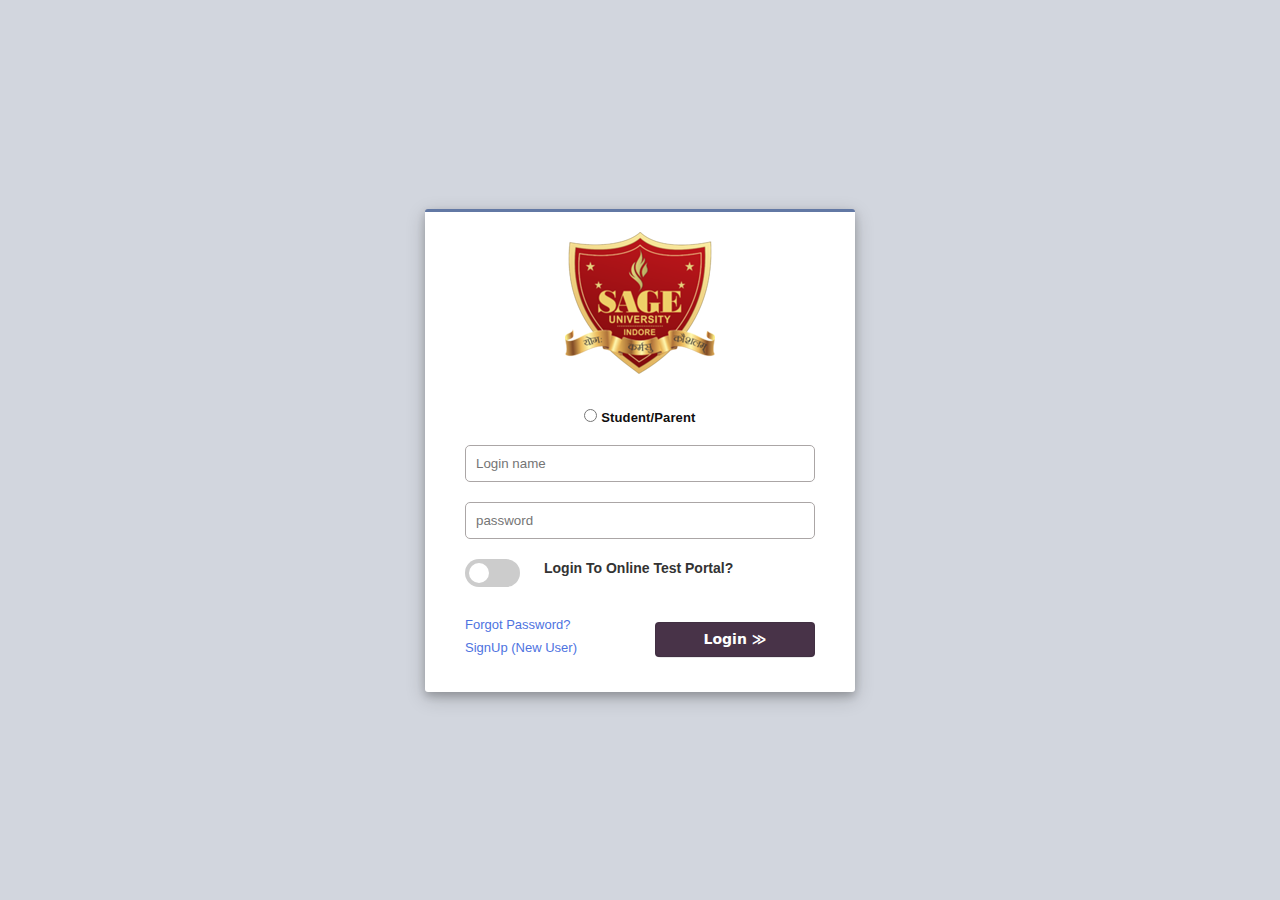
<file: index.html>
<!DOCTYPE html>
<html lang="en">

<head>
    <meta charset="UTF-8">
    <meta name="viewport" content="width=device-width, initial-scale=1.0">
    <title>Sage University</title>
    <link rel="stylesheet" href="style.css">
</head>

<body>
    <div class="temp">
        <div class="box">
            <div class="logo">
                <img src="./sagelogo.png" alt="">
            </div>

            <div class="radio">
                <label for="identity">
                    <input type="radio" value="Student/Parent" name="section" id="identity"> Student/Parent
                </label>
            </div>
            <div class="idpass">
                <div class="id">
                    <input type="text" placeholder="Login name">

                </div>

                <div class="pass">
                    <input type="password" placeholder="password">
                </div>
                <div class="toggle-switch">

                    <label class="switch">
                        <input type="checkbox">
                        <span class="slider round"></span>
                    </label>
                    <span class="text">Login To Online Test Portal?</span>
                </div>

                <div class="links">
                    <div class="forgetpass">
                        <a href="">Forgot Password?</a>

                    </div>

                    <div class="newuser">
                        <a href="">SignUp (New User)</a>
                    </div>

                </div>


                <div class="lbutton">
                    <div class="login">
                     
                      <button onclick="goToPage2()"  class="button-3" role="button">Login &#8811</button>
                       
                      <script>
                        function goToPage2() {

                            window.location.href = 'home.html';
                        }
                    </script>

                    </div>
                </div>

            </div>

        </div>

    </div>
    <script>
        
        alert("Simply click on the login button! No credentials are required.");
    </script>

   
</body>

</html>
</file>
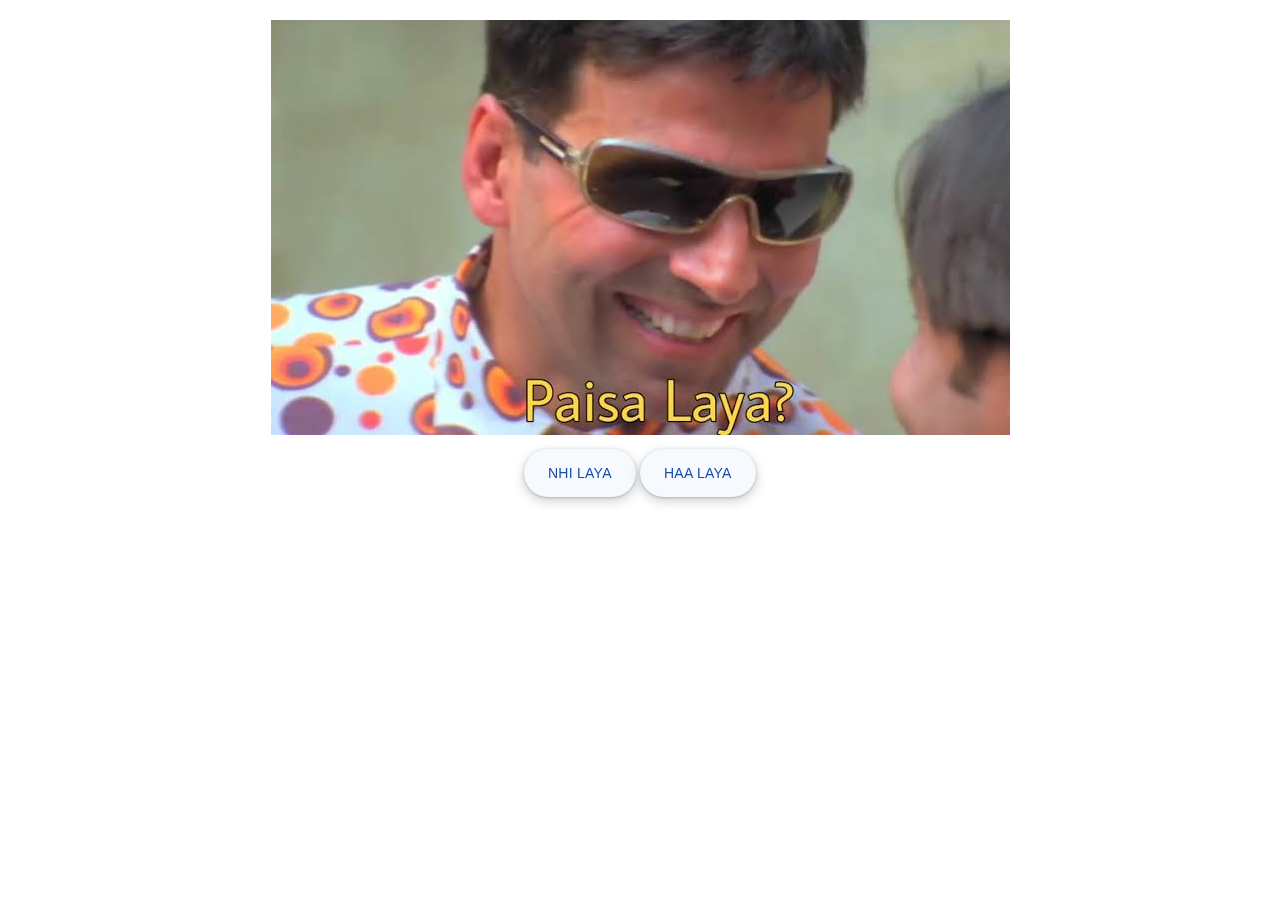
<file: feesinfo.html>
<!DOCTYPE html>
<html lang="en">
<head>
    <meta charset="UTF-8">
    <meta name="viewport" content="width=device-width, initial-scale=1.0">
    <title>Image Viewer</title>
    <style>
        body {
            text-align: center;
            font-family: Arial, sans-serif;
        }

        #image-container {
            margin-top: 20px;
            
        }

        img {
            max-width: 100%;
            height: auto;
            margin-bottom: 10px;
        }

        


button{
  align-items: center;
  appearance: none;
  background-color: #fff;
  border-radius: 24px;
  border-style: none;
  box-shadow: rgba(0, 0, 0, .2) 0 3px 5px -1px,rgba(0, 0, 0, .14) 0 6px 10px 0,rgba(0, 0, 0, .12) 0 1px 18px 0;
  box-sizing: border-box;
  color: #3c4043;
  cursor: pointer;
  display: inline-flex;
  fill: currentcolor;
  font-family: "Google Sans",Arial,sans-serif;
  font-size: 14px;
  font-weight: 500;
  height: 48px;
  justify-content: center;
  letter-spacing: .25px;
  line-height: normal;
  max-width: 100%;
  overflow: visible;
  padding: 2px 24px;
  position: relative;
  text-align: center;
  text-transform: none;
  transition: box-shadow 280ms cubic-bezier(.4, 0, .2, 1),opacity 15ms linear 30ms,transform 270ms cubic-bezier(0, 0, .2, 1) 0ms;
  user-select: none;
  -webkit-user-select: none;
  touch-action: manipulation;
  width: auto;
  will-change: transform,opacity;
  z-index: 0;
}

button {
  background: #F6F9FE;
  color: #174ea6;
}

button {
  box-shadow: 0 4px 4px 0 rgb(60 64 67 / 30%), 0 8px 12px 6px rgb(60 64 67 / 15%);
  outline: none;
}


button:not(:disabled) {
  box-shadow: rgba(60, 64, 67, .3) 0 1px 3px 0, rgba(60, 64, 67, .15) 0 4px 8px 3px;
}

button:not(:disabled):hover {
  box-shadow: rgba(60, 64, 67, .3) 0 2px 3px 0, rgba(60, 64, 67, .15) 0 6px 10px 4px;
}

button:not(:disabled):focus {
  box-shadow: rgba(60, 64, 67, .3) 0 1px 3px 0, rgba(60, 64, 67, .15) 0 4px 8px 3px;
}

button:not(:disabled):active {
  box-shadow: rgba(60, 64, 67, .3) 0 4px 4px 0, rgba(60, 64, 67, .15) 0 8px 12px 6px;
}

button:disabled {
  box-shadow: rgba(60, 64, 67, .3) 0 1px 3px 0, rgba(60, 64, 67, .15) 0 4px 8px 3px;
}
        
    </style>
</head>
<body>

<div id="image-container">
    <img id="main-image" src="image1.jpg" alt="image1" >
    <br>
    <button onclick="showNextImage()">NHI LAYA</button>
    <button onclick="resetImages()">HAA LAYA</button>
</div>

<script>
    var imageIndex = 1; 

    function showNextImage() {
      
        var mainImage = document.getElementById('main-image');
        
       
        if (imageIndex === 1) {
            mainImage.src = 'image2.jpg';
            mainImage.alt = 'image2';
            
        } else {
            // for now i have only no more images to show that what fuction here stoped if i want to show more images that use here else if statement and continue the process
        }

        
        imageIndex++;
    }

    function resetImages() {
       
        var mainImage = document.getElementById('main-image');

      
        mainImage.src = 'image3.jpg';
        mainImage.alt = 'image3';
        mainImage.style.width = '600px';  
        mainImage.style.height = 'auto'; 

       
        imageIndex = 1;
    }
</script>

</body>
</html>
</file>
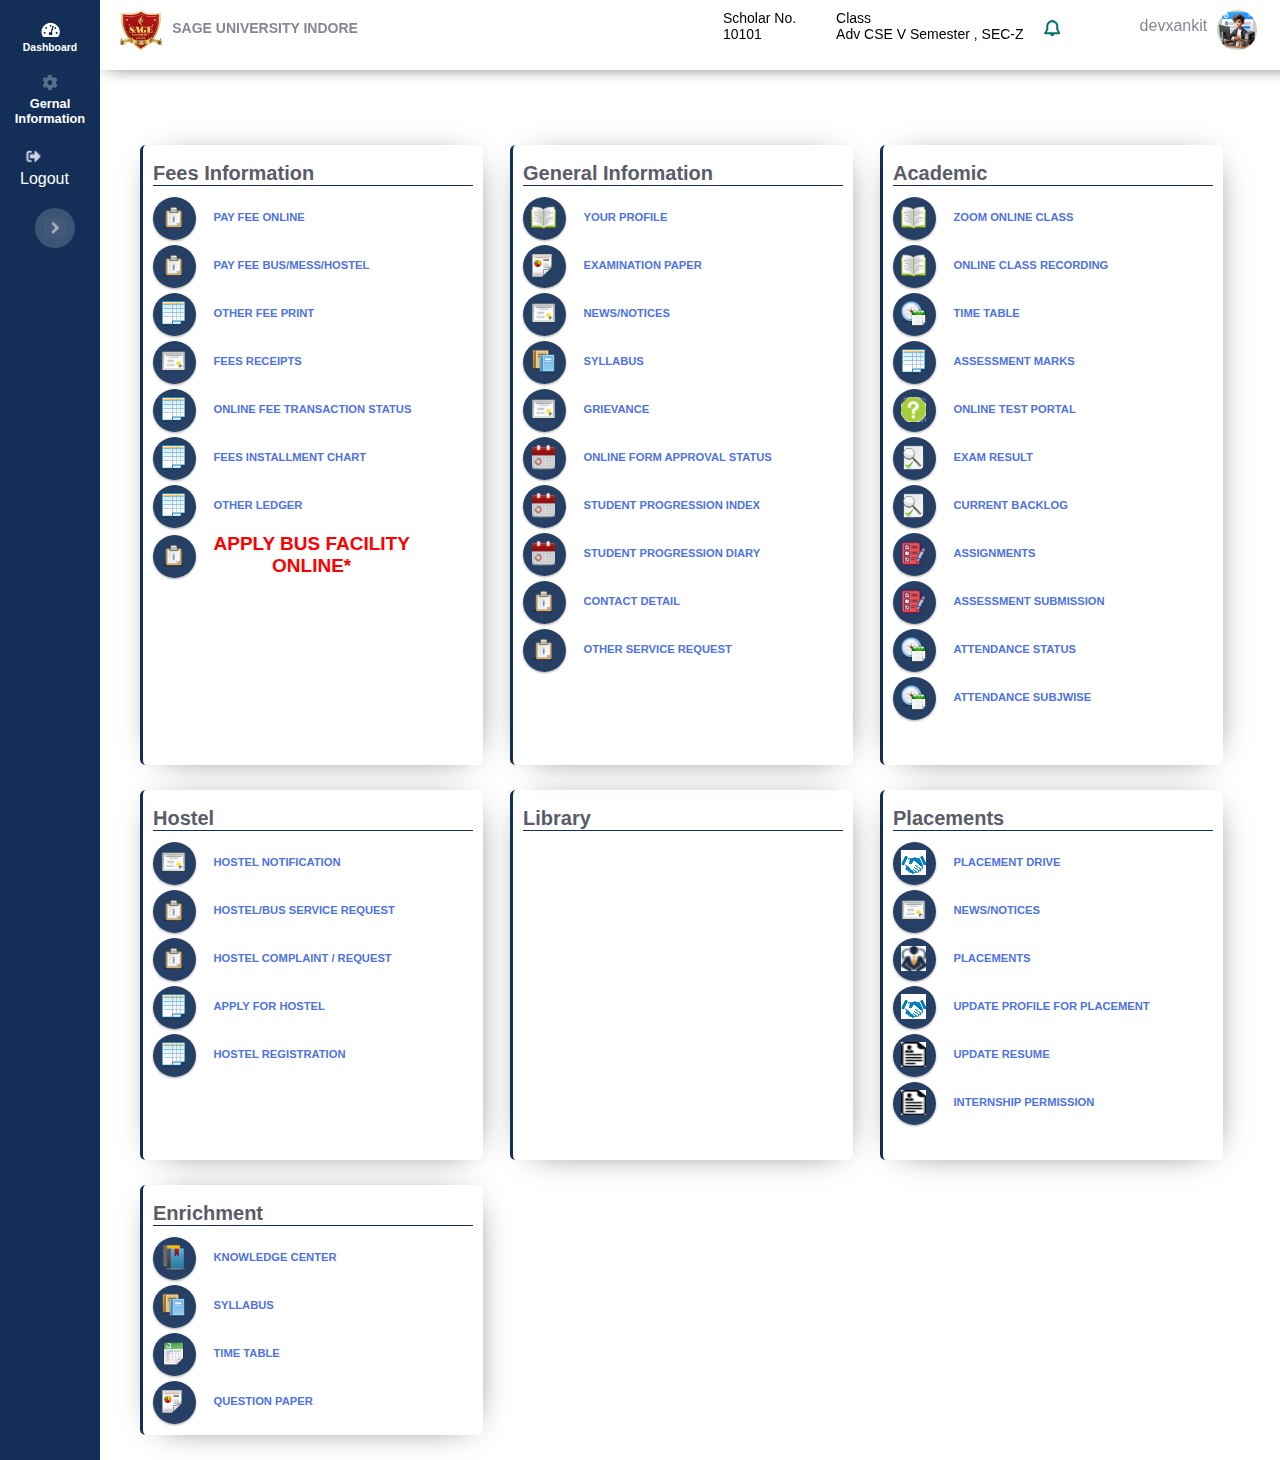
<file: home.html>
<!DOCTYPE html>
<html lang="en">
<head>
    <meta charset="UTF-8">
    <meta name="viewport" content="width=device-width, initial-scale=1.0">
    <title>home page</title>
    <link rel="stylesheet" href="hstyle.css">
</head>
<body>
    <div class="temp">
        <div class="sidenav">
            <div class="navitems">
                <div class="dash">
                    <img src="./deshlogo.png" alt="image">
                    <p>Dashboard</p>
                </div>

               
            </div>
            <div class="GI">
                <img src="./settinglogo.png" alt="image">
                <p>Gernal Information</p>
            </div>

            <div class="logout">
                <img src="./exitlogo.png" alt="image">
                <p>Logout</p>

            </div>
           
            <div class="spendnav">
                <img src="./arrowlogo.png" alt="image">
            </div>

            
        </div>

        <div class="uppernav">
            
            <div class="menulogo">
                <img src="./menu.png" alt="">
            </div>

            <span class="sagelogo">
                <img src="./sagelogo.png" alt="">
            </span>

            <span class="sagename">
                <p>SAGE UNIVERSITY <br> INDORE</p>
            </span>

            <span class="snum">
                <p>Scholar No. <br>10101</p>
            </span>

            <span class="info">
                <p>Class <br> Adv CSE V Semester , SEC-Z</p>
            </span>

            <span class="bell">
                <img src="./bellicon.png" alt="image">
            </span>

            <span class="profilename">
                <p>devxankit</p>
                
            </span>

            <span class="profilelogo">
                <img src="./mylogo.jpeg" alt="image">
            </span>

        </div>
        
       <div class="sections">
        <div class="sec1 sec">
            <div class="feeinfo"><p>Fees Information</p></div>
          
            <div class="fi1">
                <div class="backg"><img src="./DB_Due.png" alt="">
                   
             </div>
             <div class="link1-text">  <a href="feesinfo.html">PAY FEE ONLINE</a></div>
              
            </div>


            <div class="fi1">
                <div class="backg"><img src="./DB_Due.png" alt="">
                   
             </div>

             <div class="link1-text">  <a href="feesinfo.html"> PAY FEE BUS/MESS/HOSTEL
            </a></div>
                
            </div>



            <div class="fi1">
                <div class="backg"><img src="./DB_Ledger.png" alt="">
                   
             </div>

             <div class="link1-text">  <a href="feesinfo.html"> OTHER FEE PRINT</a></div>
                
            </div>


            <div class="fi1">
                <div class="backg"><img src="./DB_Rcpt.png" alt="">
                   
             </div>

             <div class="link1-text">  <a href="feesinfo.html"> FEES RECEIPTS</a></div>
                
            </div>


            <div class="fi1">
                <div class="backg"><img src="./DB_Ledger.png" alt="">
                   
             </div>

             <div class="link1-text">  <a href="feesinfo.html"> ONLINE FEE TRANSACTION STATUS</a></div>
                
            </div>


            <div class="fi1">
                <div class="backg"><img src="./DB_Ledger.png" alt="">
                   
             </div>

             <div class="link1-text">  <a href="feesinfo.html">FEES INSTALLMENT CHART</a></div>
                
            </div>


            <div class="fi1">
                <div class="backg"><img src="./DB_Ledger.png" alt="">
                   
             </div>

             <div class="link1-text">  <a href="feesinfo.html">OTHER LEDGER</a></div>
                
            </div>


            <div class="fi1">
                <div class="backg"><img src="./DB_Due.png" alt="">
                   
             </div>

             <div class="link1-text blink">  <a href="feesinfo.html"> APPLY BUS FACILITY <br> ONLINE*</a></div>
                
            </div>


            


        </div>
    

        <div class="sec2 sec">
            
                <div class="feeinfo"><p>General Information</p></div>
              
                <div class="fi1">
                    <div class="backg"><img src="./DB_CirLed.png" alt="">
                       
                 </div>
                 <div class="link1-text">  <a href=""> YOUR PROFILE</a></div>
                  
                </div>
    
    
                <div class="fi1">
                    <div class="backg"><img src="./DB_QtnPaper.png" alt="">
                       
                 </div>
    
                 <div class="link1-text blink2 ">  <a href=""> EXAMINATION PAPER
                </a></div>
                    
                </div>
    
    
    
                <div class="fi1">
                    <div class="backg"><img src="./DB_Rcpt.png" alt="">
                       
                 </div>
    
                 <div class="link1-text blink2">  <a href=""> NEWS/NOTICES</a></div>
                    
                </div>
    
    
                <div class="fi1">
                    <div class="backg"><img src="./DB_Syllabus.png" alt="">
                       
                 </div>
    
                 <div class="link1-text">  <a href="">SYLLABUS</a></div>
                    
                </div>
    
    
                <div class="fi1">
                    <div class="backg"><img src="./DB_Rcpt.png" alt="">
                       
                 </div>
    
                 <div class="link1-text">  <a href="">GRIEVANCE</a></div>
                    
                </div>
    
    
                <div class="fi1">
                    <div class="backg"><img src="./holiday_p.png" alt="">
                       
                 </div>
    
                 <div class="link1-text">  <a href=""> ONLINE FORM APPROVAL STATUS</a></div>
                    
                </div>
    
    
                <div class="fi1">
                    <div class="backg"><img src="./holiday_p.png" alt="">
                       
                 </div>
    
                 <div class="link1-text">  <a href=""> STUDENT PROGRESSION INDEX</a></div>
                    
                </div>
    
    
                <div class="fi1">
                    <div class="backg"><img src="./holiday_p.png" alt="">
                       
                 </div>
    
                 <div class="link1-text ">  <a href="">  STUDENT PROGRESSION DIARY</a></div>
                    
                </div>


                <div class="fi1">
                    <div class="backg"><img src="./DB_Due.png" alt="">
                       
                 </div>
    
                 <div class="link1-text ">  <a href="">CONTACT DETAIL</a></div>
                    
                </div>


                <div class="fi1">
                    <div class="backg"><img src="./DB_Due.png" alt="">
                       
                 </div>
    
                 <div class="link1-text ">  <a href=""> OTHER SERVICE REQUEST</a></div>
                    
                </div>
    
    
                
    
    
            

        </div>

        <div class="sec3 sec">
           
            
                <div class="feeinfo"><p>Academic</p></div>
              
                <div class="fi1">
                    <div class="backg"><img src="./DB_CirLed.png" alt="">
                       
                 </div>
                 <div class="link1-text">  <a href="">  ZOOM ONLINE CLASS</a></div>
                  
                </div>
    
    
                <div class="fi1">
                    <div class="backg"><img src="./DB_CirLed.png" alt="">
                       
                 </div>
    
                 <div class="link1-text">  <a href=""> ONLINE CLASS RECORDING
                </a></div>
                    
                </div>
    
    
    
                <div class="fi1">
                    <div class="backg"><img src="./DB_Atten.png" alt="">
                       
                 </div>
    
                 <div class="link1-text">  <a href="">  TIME TABLE</a></div>
                    
                </div>
    
    
                <div class="fi1">
                    <div class="backg"><img src="./DB_Ledger.png" alt="">
                       
                 </div>
    
                 <div class="link1-text">  <a href="">ASSESSMENT MARKS</a></div>
                    
                </div>
    
    
                <div class="fi1">
                    <div class="backg"><img src="./icon-faqs.png" alt="">
                       
                 </div>
    
                 <div class="link1-text">  <a href="">ONLINE TEST PORTAL</a></div>
                    
                </div>
    
    
                <div class="fi1">
                    <div class="backg"><img src="./DB_opac.png" alt="">
                       
                 </div>
    
                 <div class="link1-text">  <a href=""> EXAM RESULT</a></div>
                    
                </div>
    
    
                <div class="fi1">
                    <div class="backg"><img src="./DB_opac.png" alt="">
                       
                 </div>
    
                 <div class="link1-text">  <a href=""> CURRENT BACKLOG</a></div>
                    
                </div>
    
    
                <div class="fi1">
                    <div class="backg"><img src="./choice_filling.png" alt="">
                       
                 </div>
    
                 <div class="link1-text ">  <a href=""> ASSIGNMENTS</a></div>
                    
                </div>


                <div class="fi1">
                    <div class="backg"><img src="./choice_filling.png" alt="">
                       
                 </div>
    
                 <div class="link1-text ">  <a href=""> ASSESSMENT SUBMISSION</a></div>
                    
                </div>


                <div class="fi1">
                    <div class="backg"><img src="./DB_Atten.png" alt="">
                       
                 </div>
    
                 <div class="link1-text ">  <a href="">  ATTENDANCE STATUS</a></div>
                    
                </div>

                <div class="fi1">
                    <div class="backg"><img src="./DB_Atten.png" alt="">
                       
                 </div>
    
                 <div class="link1-text ">  <a href=""> ATTENDANCE SUBJWISE</a></div>
                    
                </div>
    
    
    
                
    
    
            

        


        </div>
    
       
        <div class="sec4 sec">

            <div class="feeinfo"><p>Hostel</p></div>
              
            <div class="fi1">
                <div class="backg"><img src="./DB_Rcpt.png" alt="">
                   
             </div>
             <div class="link1-text blink2">  <a href="">  HOSTEL NOTIFICATION</a></div>
              
            </div>


            <div class="fi1">
                <div class="backg"><img src="./DB_Due.png" alt="">
                   
             </div>
             <div class="link1-text">  <a href="">  HOSTEL/BUS SERVICE REQUEST</a></div>
              
            </div>


            <div class="fi1">
                <div class="backg"><img src="./DB_Due.png" alt="">
                   
             </div>
             <div class="link1-text">  <a href="">HOSTEL COMPLAINT / REQUEST</a></div>
              
            </div>


            <div class="fi1">
                <div class="backg"><img src="./DB_Ledger.png" alt="">
                   
             </div>
             <div class="link1-text">  <a href=""> APPLY FOR HOSTEL</a></div>
              
            </div>


            <div class="fi1">
                <div class="backg"><img src="./DB_Ledger.png" alt="">
                   
             </div>
             <div class="link1-text">  <a href=""> HOSTEL REGISTRATION</a></div>
              
            </div>

        </div>

        <div class="sec5 sec">

            <div class="feeinfo"><p>Library</p></div>

        </div>


        <div class="sec6 sec">

            <div class="feeinfo"><p>Placements</p></div>
              
            <div class="fi1">
                <div class="backg"><img src="./plc2.png" alt="">
                   
             </div>
             <div class="link1-text">  <a href="">PLACEMENT DRIVE</a></div>
              
            </div>


            <div class="fi1">
                <div class="backg"><img src="./DB_Rcpt.png" alt="">
                   
             </div>
             <div class="link1-text">  <a href=""> NEWS/NOTICES</a></div>
              
            </div>


            <div class="fi1">
                <div class="backg"><img src="./plc3.png" alt="">
                   
             </div>
             <div class="link1-text">  <a href=""> PLACEMENTS</a></div>
              
            </div>


            <div class="fi1">
                <div class="backg"><img src="./plc2.png" alt="">
                   
             </div>
             <div class="link1-text">  <a href=""> UPDATE PROFILE FOR PLACEMENT</a></div>
              
            </div>


            <div class="fi1">
                <div class="backg"><img src="./resume1.png" alt="">
                   
             </div>
             <div class="link1-text">  <a href="">UPDATE RESUME</a></div>
              
            </div>

            <div class="fi1">
                <div class="backg"><img src="./resume1.png" alt="">
                   
             </div>
             <div class="link1-text">  <a href="">INTERNSHIP PERMISSION</a></div>
              
            </div>

        </div>

        <div class="sec7 sec">

            <div class="feeinfo"><p>Enrichment</p></div>
              
            <div class="fi1">
                <div class="backg"><img src="./DB_Knowledge.png" alt="">
                   
             </div>
             <div class="link1-text">  <a href=""> KNOWLEDGE CENTER</a></div>
              
            </div>


            <div class="fi1">
                <div class="backg"><img src="./DB_Syllabus.png" alt="">
                   
             </div>
             <div class="link1-text">  <a href=""> SYLLABUS</a></div>
              
            </div>


            <div class="fi1">
                <div class="backg"><img src="./DB_TimeTable.png" alt="">
                   
             </div>
             <div class="link1-text blink2">  <a href=""> TIME TABLE</a></div>
              
            </div>


            <div class="fi1">
                <div class="backg"><img src="./DB_QtnPaper.png" alt="">
                   
             </div>
             <div class="link1-text">  <a href=""> QUESTION PAPER</a></div>
              
            </div>


            
        </div>
    </div>
 
    </div>
    
</body>
</html>
</file>
<file: style.css>
* {
    margin: 0px;
    padding: 0px;

}

.temp {
    background-color: #d2d6de;
    height: 100vh;
    width: 100vw;
    display: flex;
    justify-content: center;
    align-items: center;
    overflow: hidden;

}

    
/* Media Query for mobile phones */
@media only screen and (max-width: 600px) {
    .temp {
        
        background-color: #d2d6de;
      height: 110vh;
      width: 110vw; 
        padding: 0px; 
    }
        
}

.box {
    background-color: white;
    padding: 20px;
    height: 440px;
    box-shadow: 0 4px 8px 0 rgba(0, 0, 0, 0.2), 0 6px 20px 0 rgba(0, 0, 0, 0.19);
    border-radius: 3px;

    border-top: 3px solid #6278a4
}



.logo {
    display: flex;
    justify-content: center;
    vertical-align: middle;
}

.radio {
    display: flex;
    justify-content: center;
    vertical-align: middle;
    margin-top: 35px;
    font-weight: 700;
    accent-color: #0978ffd6;


    font-size: 13px;
    letter-spacing: 0.01em;
    color: #100e0e;
    font-family: Tahoma, Arial;

}

.idpass {
    /* background-color: red; */
    display: block;
    justify-content: center;
    align-content: center;
    margin: 20px;
    width: 350px;
    height: 28px;





}

input[type=text] {
    width: 350px;
    border: 1px solid #aba6a6;
    border-radius: 5px;
    outline: none;
    padding: 10px;
    box-sizing: border-box;


}

/* input[type=text]:focus{
    border-color:dodgerblue;
  }
     */


input[type=password] {
    width: 350px;
    border: 1px solid #aba6a6;
    border-radius: 5px;
    outline: none;
    padding: 10px;
    box-sizing: border-box;
    margin-top: 20px;

}


.switch {
    position: relative;
    display: inline-block;
    width: 55px;
    height: 28px;
    margin-top: 20px;
}

.switch input {
    opacity: 0;
    width: 0;
    height: 0;
}

.slider {
    position: absolute;
    cursor: pointer;
    top: 0;
    left: 0;
    right: 0;
    bottom: 0;
    background-color: #ccc;
    -webkit-transition: .4s;
    transition: .4s;
}

.slider:before {
    position: absolute;
    content: "";
    height: 20px;
    width: 20px;
    left: 4px;
    bottom: 4px;

    background-color: white;
    -webkit-transition: .4s;
    transition: .4s;
}

input:checked+.slider {
    background-color: #2196F3;
}

input:focus+.slider {
    box-shadow: 0 0 1px #2196F3;
}

input:checked+.slider:before {
    -webkit-transform: translateX(26px);
    -ms-transform: translateX(26px);
    transform: translateX(26px);
}

/* Rounded sliders */
.slider.round {
    border-radius: 34px;
}

.slider.round:before {
    border-radius: 50%;
}

.text {
    position: relative;

    margin: 10px 10px 10px 10px;
    padding: 10px 10px 10px 10px;
    font-family: Arial, Helvetica, sans-serif;
    font-size: 14px;
    color: #333;
    font-weight: 600;

}

.links {
    
    background-color: transparent;
    width: 40%;
    margin-top: 30px;
    display: grid 1;
    display: inline-block;
    font-family: 'PoppinsR', Verdana, Arial, Tahoma;
    font-size: 13px;


}
.links a {
    color: #4e73df;
}

.forgetpass {
    margin-bottom: 8px;

}

.newuser a {
    text-decoration: none;
}

.forgetpass a {
    text-decoration: none;
}




.lbutton {
    color: #fff;
    float: right;
    width: 160px;
    height: 35px;
    border: none;
    border-radius: 4px;
    margin-top: 35px;
    margin-bottom: 50px;
    background-color: rgb(72, 51, 72) !important;
    /* display: inline-block; */




}

.login p {
    border-radius: 3px;
    box-shadow: none;
    font-family: 'poppinsR', Tahoma, Arial;
    color: #fff;
    padding: 6px 12px;
    font-size: 13px;
    font-weight: 400;
    line-height: 16px;
    text-align: center;
    white-space: nowrap;
    vertical-align: middle;
    touch-action: manipulation;
    cursor: pointer;
    user-select: none;
    background-image: none;
    text-transform: none;
    overflow: visible;
    letter-spacing: 0.04em;


}


.button-3 {
    width: 160px;
    height: 35px;
  appearance: none;
  background-color: rgb(72, 51, 72) !important;
  border: 1px solid rgba(27, 31, 35, .15);
  border-radius: 6px;
  box-shadow: rgba(27, 31, 35, .1) 0 1px 0;
  box-sizing: border-box;
  color: #fff;
  cursor: pointer;
  display: inline-block;
  font-family: system-ui,"Segoe UI",Helvetica,Arial,sans-serif,"Apple Color Emoji","Segoe UI Emoji";
  font-size: 14px;
  font-weight: 600;
  line-height: 20px;
  padding: 5px 16px;
  position: relative;
  text-align: center;
  text-decoration: none;
  user-select: none;
  -webkit-user-select: none;
  touch-action: manipulation;
  vertical-align: middle;
  white-space: nowrap;
}




.button-3:hover {
  background-color:  rgb(56, 41, 56) !important;
}
</file>
<file: hstyle.css>
*{
    margin: 0;
    padding: 0;
}


.temp{
    background-color: white;
    width: 100%;
    height: 100%;
    position: relative;

}


.sidenav{
    background-color: #132f57;
    background-size: cover;
    height: 2000px;
    width: 100px;
    position: fixed;
    z-index: 20;

}

@media only screen and (max-width: 600px){
    
    .sidenav{
        
        position: absolute;
        left:-100px ;
    }

}








.navitems{
    /* background-color: aqua; */
    display: flex;  
    justify-content: center;
    
    
}

.dash{
    /* background-color: red; */
    text-align: center;
    color: white;
    font-size: .65rem;
    font-family: "Segoe UI","Roboto","Helvetica Neue",Arial,sans-serif,"Apple Color Emoji","Segoe UI Emoji","Segoe UI Symbol","Noto Color Emoji";
    margin-top: 20px;
    font-weight: 600;
    cursor: pointer;

}
.dash img{
    height: 20px;
    width: auto;
 
}

.GI{
   text-align: center;
   font-family:"Segoe UI","Roboto","Helvetica Neue",Arial,sans-serif,"Apple Color Emoji","Segoe UI Emoji","Segoe UI Symbol","Noto Color Emoji"; 
   color: white;
   margin-top: 20px;
  font-size: 0.80rem;
  font-weight: 600;
  cursor: pointer;

}

.GI img{
    width: auto;
    height: 20px
    

}

.logout{
    text-align: left;
   font-family:"Segoe UI","Roboto","Helvetica Neue",Arial,sans-serif,"Apple Color Emoji","Segoe UI Emoji","Segoe UI Symbol","Noto Color Emoji"; 
   color: white;
   margin-top: 20px;
  font-size: 1rem;
  font-weight: 400;
  margin-left: 20px;
  cursor: pointer;
  

}

.logout img{
    width: auto;
    height: 20px;
}

.spendnav{
    color: white;
    text-align: center;
    margin: 20px;
    background-color: #3c5476;
    height: 40px;
    width: 40px;
    border-radius: 50%;
    display: flex;
    justify-content: center;
    margin-left: 35px;
    cursor: pointer;
    
    
}

.spendnav img{
    width: auto;
    height: 20px;
    margin-top: 10px;
    
    
}

.spendnav:hover{
    background-color: #3e5e8c;
}




.uppernav{
    background-color: white;
    width: 100%;
    height: 70px;
    position: fixed;
    top: 0px;
    left: 100px;
    box-shadow: 0px 0px 20px -7px;  
    display: flex; 
    z-index: 10;
    
}

@media only screen and (max-width: 600px){
    .uppernav{
        width: 100%;
        left: 0px;
        position: absolute;

    }
}





.menulogo img {
    display: none;
    height: 20px;
    margin-left: 20px;
    margin-top: 20px;

}
@media only screen and (max-width: 600px){
    .menulogo img {
        display: inline;
          width: 17px;
    height: 20px;
    margin-left: 20px;
    margin-top: 20px;
    }
}

.sagelogo img{
    height: 40px;
    margin-left: 20px;
    margin-top: 10px;
}
@media only screen and (max-width: 600px){
    .sagelogo{
        margin-left: 0px;
        

    }
}


.sagename p {
    margin-top: 20px;
    margin-left: 10px;
    font-size: 14px;
    font-weight: bold;
    color: #858796;
    font-family:"Segoe UI","Roboto","Helvetica Neue",Arial,sans-serif,"Apple Color Emoji","Segoe UI Emoji","Segoe UI Symbol","Noto Color Emoji"; 
   
}
.sagename p br {
    display: none;
}
@media only screen and (max-width: 600px){
    .sagename p {
        margin-top: 13px;
        font-size: 14px;
        font-weight: 600;
        white-space: nowrap;
       

       
        
    }
    .sagename p br {
        display: flex;
    }

    
}

.snum p{
 margin-top: 10px;
    margin-left: 365px;
    font-size: 14px;
    font-family:"Segoe UI","Roboto","Helvetica Neue",Arial,sans-serif,"Apple Color Emoji","Segoe UI Emoji","Segoe UI Symbol","Noto Color Emoji";
    cursor: pointer; 

    
}
@media only screen and (max-width: 600px){
    .snum p{
        display: none;
    }
}
.snum p:hover{
    color: #858796;
}

.info p{
    margin-top: 10px;
    margin-left: 40px;
    font-size: 14px;
    font-family:"Segoe UI","Roboto","Helvetica Neue",Arial,sans-serif,"Apple Color Emoji","Segoe UI Emoji","Segoe UI Symbol","Noto Color Emoji";
    cursor: pointer;

}
@media only screen and (max-width: 600px){
    .info p{
        display: none;
    }
}

.info p:hover{
    color: #858796;
}

.bell{
    margin-top: 20px;
    margin-left: 20px;
}

@media only screen and (max-width: 600px){
    .bell{
        position:absolute;
        left: 265px;
    }
}

.profilename{
    color: #858796;
    margin-top: 17px;
    margin-left: 80px;
    font-size: 16px;
    font-family:"Segoe UI","Roboto","Helvetica Neue",Arial,sans-serif,"Apple Color Emoji","Segoe UI Emoji","Segoe UI Symbol","Noto Color Emoji";
    cursor: pointer;

}
@media only screen and (max-width: 600px){
    .profilename{
        display: none;
    }
}
.profilelogo img{
    width: 40px;
    height: 40px;
    margin-top: 10px;
    margin-left: 10px;
    border-radius: 50%;
}
@media only screen and (max-width: 600px){
    .profilelogo{
        width: 25px;
       height: 25px;
       margin-top: 3px;
        position: absolute;
        left: 305px;
    }
}


.sec1{
    background-color: white;
    width: 320px;
    height: 600px;
   
    
}
@media only screen and (max-width: 600px){
    .sec1{
        width: 290px;
    height: auto;
    }
}

.sec2{
    background-color: white;
    position: relative;
    width: 320px;
    height: 600px;
   
}
@media only screen and (max-width: 600px){
    .sec2{
        width: 290px;
    height: auto;
    }
}

.sec3{

    background-color: white;
    width: 320px;
    height: 600px;
   
}
@media only screen and (max-width: 600px){
    .sec3{
        width: 290px;
    height: auto;
    }
}

.sec4{
    background-color: white;
    width: 320px;
    height: 350px;
    
}
@media only screen and (max-width: 600px){
    .sec4{
        width: 290px;
    height: auto;
    }
}
.sec5{
    background-color: white;
    width: 320px;
    height: 350px;
    
}
@media only screen and (max-width: 600px){
    .sec5{
        width: 290px;
    height: auto;
    }
}
.sec6{
    background-color: white;
    width: 320px;
    height: 350px;
    
}
@media only screen and (max-width: 600px){
    .sec6{
        width: 290px;
    height: auto;
    }
}

.sec7{
    background-color: white;
    width: 320px;
    height: 230px;
    margin-bottom: 20px;
    
}

@media only screen and (max-width: 600px){
    .sec7{
        width: 290px;
    height: auto;
    }
}

.sections{
    position: absolute;
    top: 140px;
    left: 135px;
    display: grid;
    row-gap: 25px;
    column-gap: 50px;
    
  grid-template-columns: 320px 320px 320px;
  
  background-color: white;
  padding: 5px  
   
}

@media only screen and (max-width: 600px) {

    .sections{
        
           
        left: 23px;
        position: absolute;
        grid-template-columns: auto;
       
    }      

}





.sec{
    /* background-color: rgba(255, 255, 255, 0.8); */
    border-left: 3px solid #132f57;
    padding: 10px;
    font-size: 30px;
    /* text-align: center; */
    box-shadow: 3px 3px 35px -20px;
    border-radius: 0.35rem;
}

.feeinfo{
    font-family: "Nunito,-apple-system,BlinkMacSystemFont","Segoe UI","Roboto","Helvetica Neue",Arial,sans-serif,"Apple Color Emoji","Segoe UI Emoji","Segoe UI Symbol","Noto Color Emoji";
    color: #5a5c69!important;
    font-weight: 700!important;
    font-size: 1.25rem;
    margin-bottom: 11px;
    margin-top: 7px;
    border-bottom: 1px solid #132f57
   

    
}


   
 .fi1 img{
    height: 25px;
    width: 25px;
    vertical-align: middle;
    margin-right: 10px;
 }

 .fi1 a{
    
    
    text-decoration: none;
    color: #4e73df;
  
 }


.backg{
    background-color: #132f57eb;
    display: inline-flex;
    
    margin: 0px auto;
    margin-bottom:5px ;
    width: 35px;
    margin-right: 10px;
    padding-top: 8px;
    padding-left: 8px;
    text-align: center;
    box-shadow: 0 1px 3px rgba(0,0,0,0.12), 0 1px 2px rgba(0,0,0,0.24);
    height: 35px;
    border-radius: 51px;
}
.link1-text{
    font-size: .7rem;
    font-weight: 600;
    margin-bottom: 12px;
    display: inline-flex;
    text-align: center;
    vertical-align: middle;
    font-family: "Nunito,-apple-system,BlinkMacSystemFont","Segoe UI","Roboto","Helvetica Neue",Arial,sans-serif,"Apple Color Emoji","Segoe UI Emoji","Segoe UI Symbol","Noto Color Emoji";
    
    
    
   
    
    
}

.blink a{
    

    font-size: 19px; 
    word-wrap: break-word;
    color:red !important;
    text-align: center; 
    animation: animate 1.5s  linear infinite; 
}

.blink2{
    animation: animate 1.5s  linear infinite; 

}

@keyframes animate{ 
    0%{ 
      opacity: 0; 
    } 
    50%{ 
      opacity: 0.9; 
    } 
    100%{ 
      opacity: 0; 
    } 
  }
</file>
